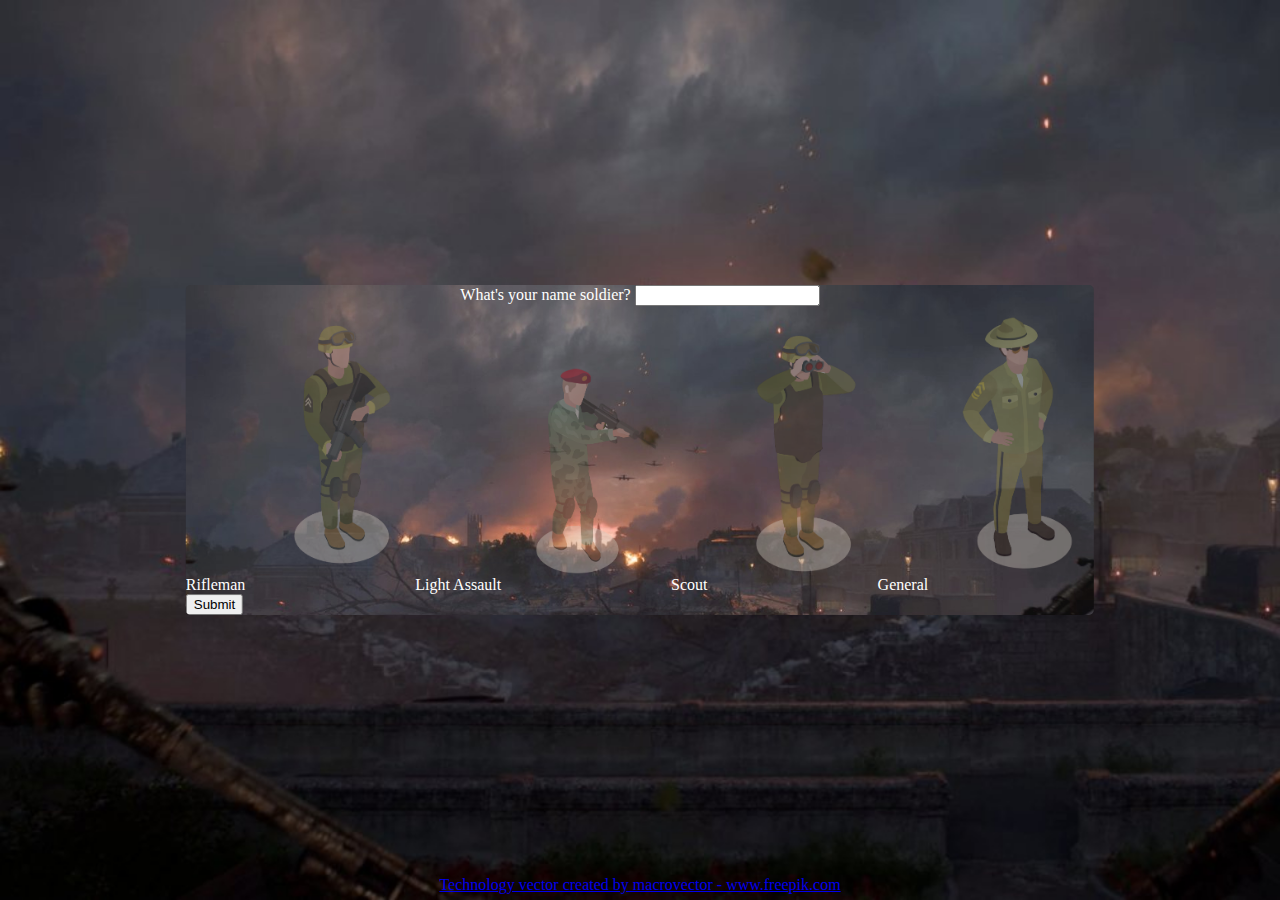
<file: index.html>
<!DOCTYPE html>
<html lang="en">

<head>
    <meta charset="UTF-8">
    <meta name="viewport" content="width=device-width, initial-scale=1.0">
    <meta http-equiv="X-UA-Compatible" content="ie=edge">
    <link href="https://fonts.googleapis.com/css2?family=Titillium+Web:wght@300&display=swap" rel="stylesheet">
    <link rel="stylesheet" href="styles/reset.css">
    <link rel="stylesheet" href="styles/home.css">
    <title>Document</title>
</head>

<body>
    <form>
        <p class="text-input">
        <label for="name">
            What's your name soldier?</label>
            <input id="name" name="name" required>
        </p>
        <label>
            Rifleman
            <input type="radio" value="rifleman" name="class">
            <img src="./assets/rifleman.jpg" width= "150px">
        </label>
        <label>
            Light Assault
            <input type="radio" value="light-assault" name="class">
            <img src="./assets/light-assault.jpg" width="150px">
        </label>
        <label>
            Scout
            <input type="radio" value="scout" name="class">
            <img src="./assets/scout.jpg" width="150px">
        </label>
        <label>
            General
            <input type="radio" value="leader" name="class">
            <img src="./assets/general.jpg" width="150px">
        </label><br>
        <button class="button">Submit</button>
    </form>
    
    <script type="module" src="app.js"></script>
</body>
<footer>
    <a href="https://www.freepik.com/free-photos-vectors/technology">Technology vector created by macrovector -
        www.freepik.com</a>
</footer>

</html>
</file>
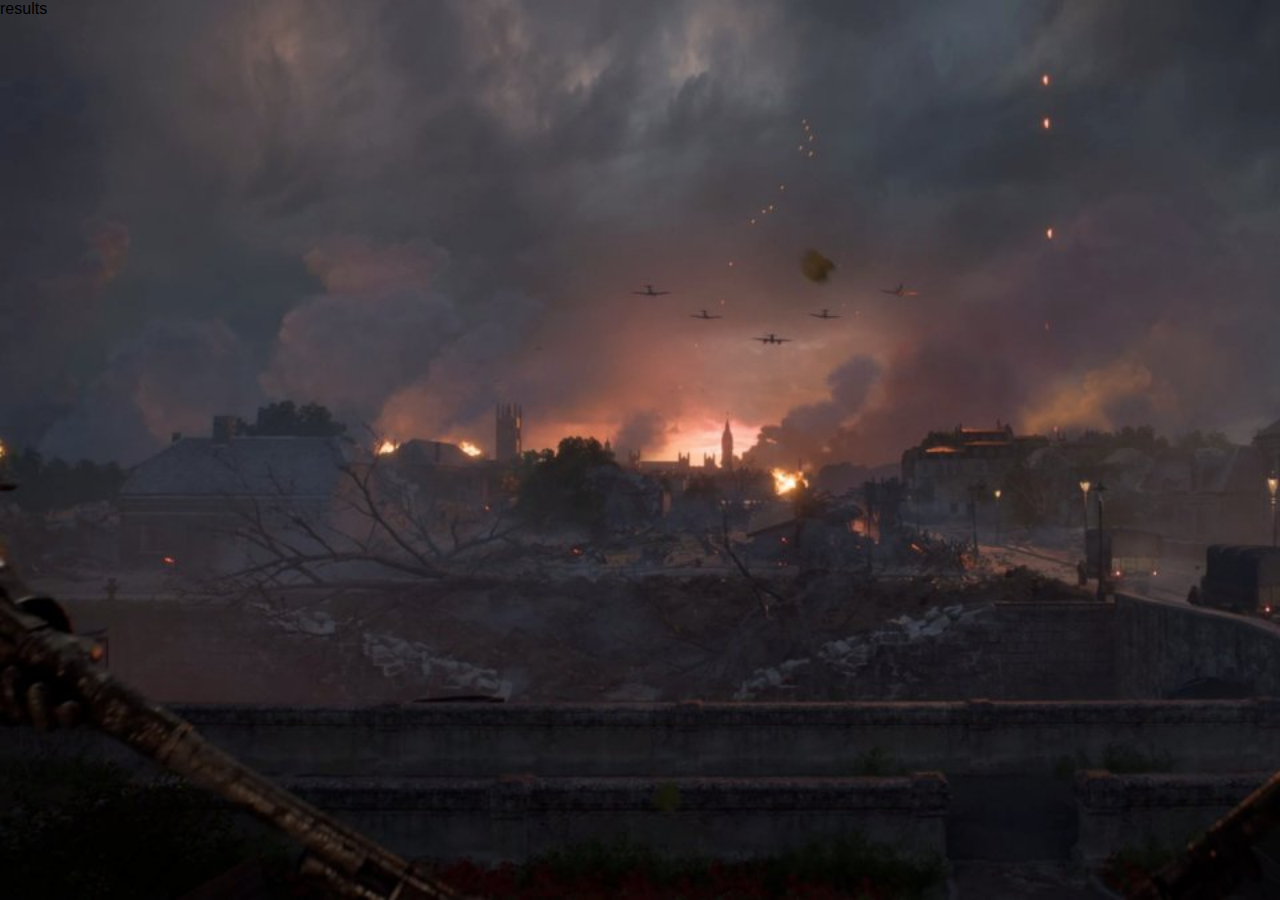
<file: results/index.html>
<!DOCTYPE html>
<html lang="en">
<head>
    <meta charset="UTF-8">
    <meta name="viewport" content="width=device-width, initial-scale=1.0">
    <link rel="stylesheet" href="../styles/reset.css">
    <link rel="stylesheet" href="../styles/style.css">
    <link rel="stylesheet" href="../styles/home.css">
    <title>Document</title>
</head>
<body>
    results
</body>
<script src="./results.js" type="module"></script>
</html>
</file>
<file: styles/home.css>
/* add home page styles here */

body {
    background-image: url('../assets/battlefield-background.jpg');
    background-repeat: no-repeat;
    background-size: cover;
    
}

form {
    content: '';
    margin: 0;
    background: inherit;
    position: absolute;
    top: 50%;
    left: 50%;
    margin-right: -50%;
    transform: translate(-50%, -50%);
    border-radius: 5px;
    color: white;
    box-shadow: inset 0 0 0 200px 
    rgba(255,255,255,0.05);
    overflow: hidden;
}

[type=radio] {
    opacity: 0;
    width: 0;
    height: 0;
}

[type=radio] + img {
    opacity: 0.4;
    cursor: crosshair;
    transform-style: preserve-3d;
    
}

[type=radio]:checked + img {
    padding: 0.5em;
    margin: 0em;
    margin-right: 0.2em;
    opacity: 1.0;
    transition-duration: 0.9s, 0.6s;
    transition-timing-function: cubic-bezier(.98,0,.22,.98), linear;
    animation: spin 5s linear infinite;
}



footer {
    position: absolute;
    bottom: 0;
    width: 100%;
    height: 1.5rem;
    text-align: center;
}

@keyframes spin {
    0% {
        transform: rotateY(0deg);
    }
    100% {
        transform: rotateY(360deg);
    }
}

p.text-input {
    text-align: center;
}
</file>
<file: styles/style.css>
body {
    /* https://coolors.co/generate and click export -> scss to get the colors to copy and paste below*/
    /*--color1: hsla(349, 69%, 76%, 1);
    --color2: hsla(207, 67%, 44%, 1);
    --color3: hsla(200, 61%, 56%, 1);
    --color4: hsla(187, 41%, 94%, 1);
    --color5: hsla(170, 28%, 95%, 1);*/

    --color1: rgb(0, 0, 0);
    --color2: hsla(135, 65%, 98%, 1);
    --color3: rgb(0, 0, 0);
    --color4: hsla(45, 73%, 98%, 1);
    --color5: rgb(160, 113, 113);
    
    --header-height: 80px;
    --shadow: 0px 10px 20px -12px rgba(0,0,0,0.45);
    --gutter: 30px;
    --footer-height: 25px;
    
    font-family: 'Titillium Web', sans-serif;
    background-color: var(--color2);
}

main {
    display: flex;
    flex-direction: column;
    justify-content: center;
    align-items: center;
    margin-bottom: calc(var(--footer-height));
}

section {
    background-color: var(--color5);
    width: 1000px;
    max-width: 80%;
    display: flex;
    flex-direction: column;
    justify-content: center;
    align-items: center;
    padding-top: var(--gutter);
    padding-bottom: var(--gutter);
    margin-top: var(--gutter);
    margin-bottom: var(--gutter);
    border: solid 2px var(--color1);
    border-radius: 25% 2px;
}

content {
    width: 80%;
}

p {
    margin: var(--gutter);
}
  
footer {
    position: fixed;
    width: 100%;
    bottom: 0;
    height: var(--footer-height);
    display: flex;
    justify-content: flex-end;
    background-color: var(--color3);
    box-shadow: var(--shadow);
}
  
  @keyframes pulse {
    20% {
      transform: rotate3d(-10, -10, -10, 50deg) scale(1.2);
    }

    40% {
        transform: rotate3d(10, 10, -10, 50deg) scale(1);
    }

    60% {
        transform: rotate3d(-10, 10, 10, 50deg) scale(1.2);
      }

    80% {
        transform: rotate3d(10, 10, 10, 50deg) scale(1);
    }

  }

  img {
      border: 2px solid black;
      border-radius: 25% 2px;
  }

  .hidden {
      display: none;
  }
</file>
